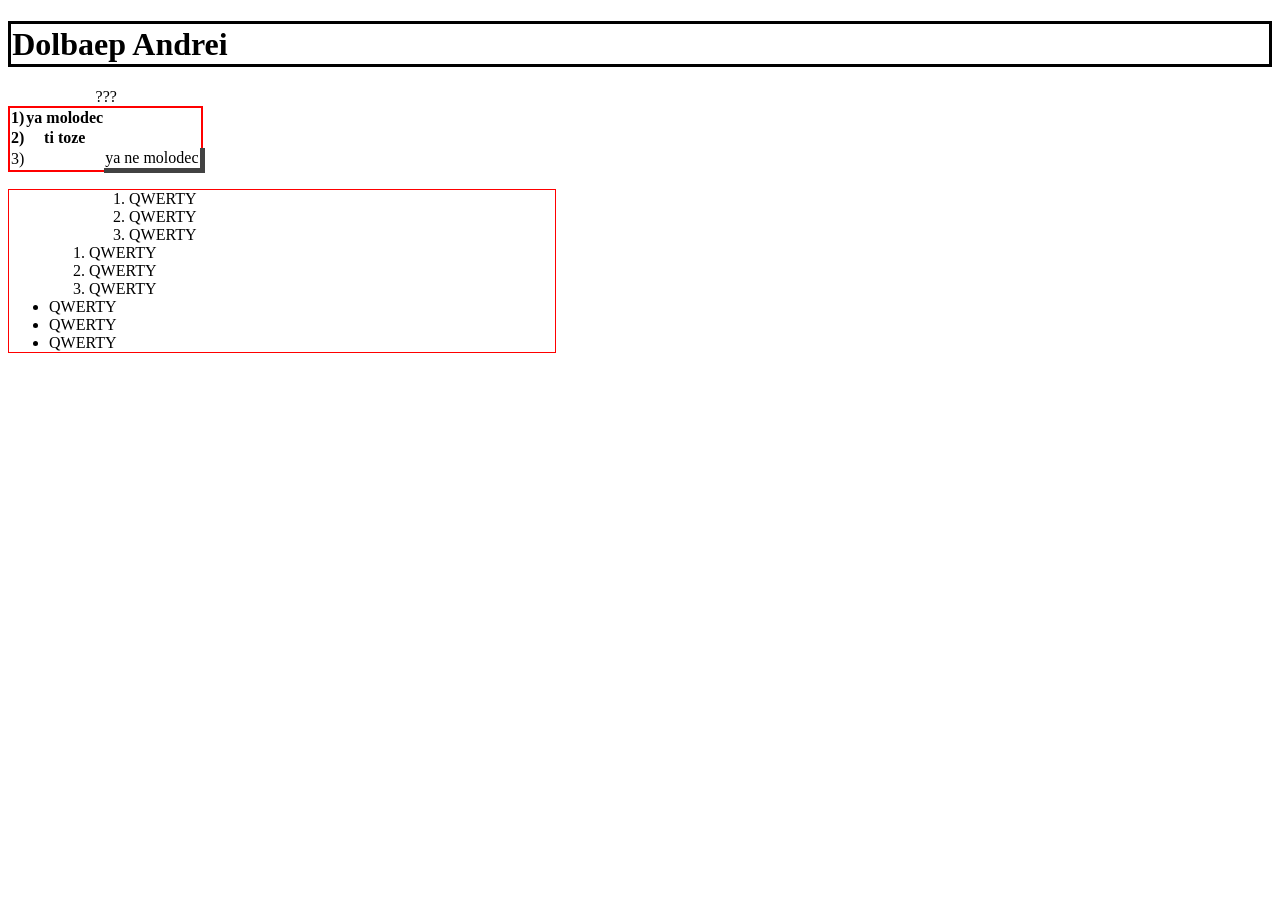
<file: day00/ex01/cv.html>
<!DOCTYPE html>
<html>
    <head>
        <meta charset="utf-8">
        <title>sveta</title>
        <style>
            h1 {
                border-style: solid;
                padding: 0.1%;
            }
            table {
                border-collapse: collapse;
                border-spacing: 0;
                border: 2px solid red;
            }
            ul {
                width: 40%;
                border: 1px solid red;
            }
        </style>
    </head>
    <body>
        <h1>
            Dolbaep Andrei
        </h1>
        <table>
            <caption> ???</caption>
            <tr>
                <th>1)</th><th>ya molodec</th>
            </tr>
            <tr>
                <th>2)</th><th>ti toze</th>
            </tr>
            <tr>
                <td>3)</td><td></td><td style="border-right: 5px solid #424242; border-bottom: 5px solid #424242;">ya ne molodec</td>
            </tr>
        </table>
        <ul>
            <ol>
                <ol>
                    <li>QWERTY</li>
                    <li>QWERTY</li>
                    <li>QWERTY</li>
                </ol>
            </ol>
            <ol>
                <li>QWERTY</li>
                <li>QWERTY</li>
                <li>QWERTY</li>
            </ol>
            <li>QWERTY</li>
            <li>QWERTY</li>
            <li>QWERTY</li>
        </ul>
    </body>
</html>
</file>
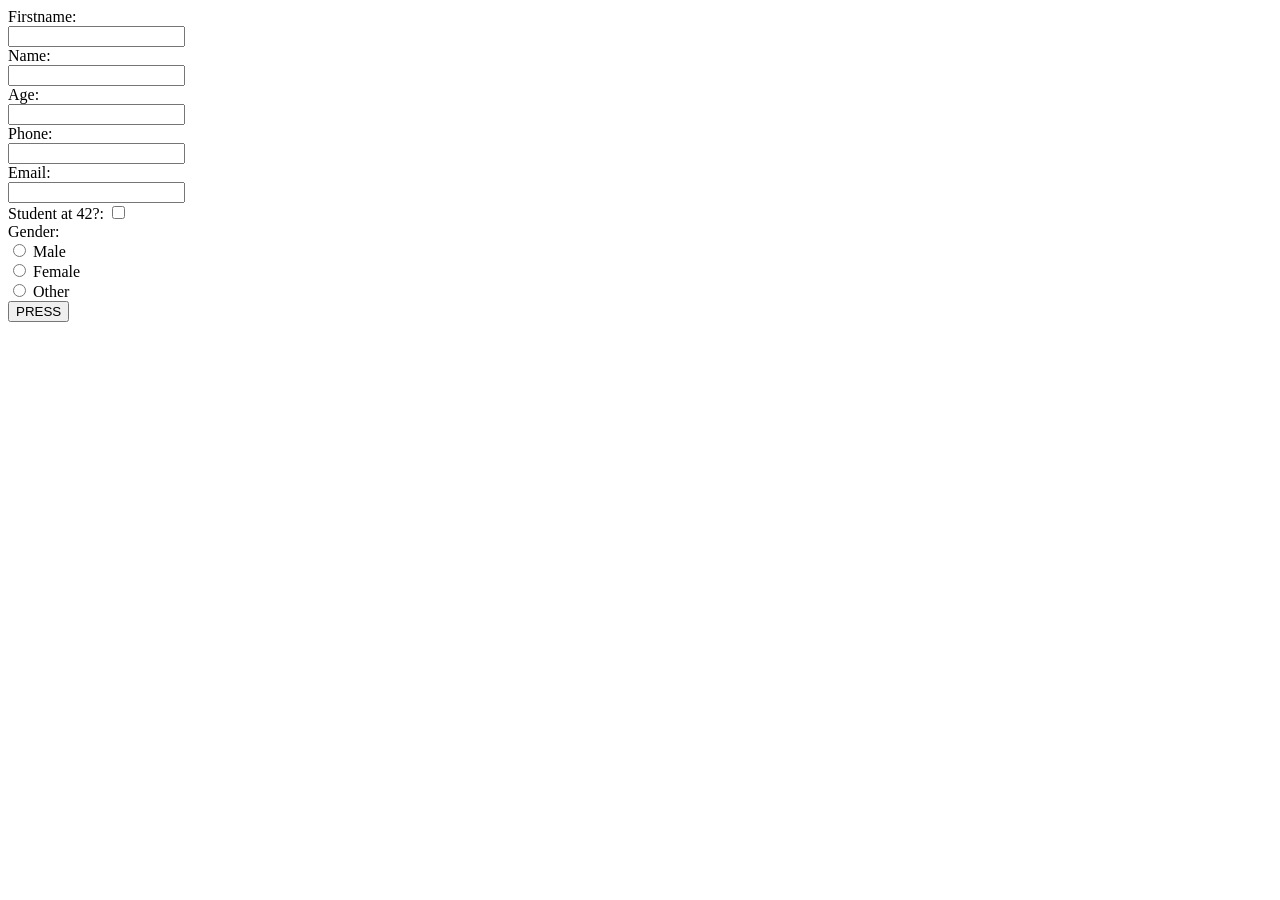
<file: day00/ex02/form.html>
<!DOCTYPE html>
<html>
    <head>
        <meta charset = "utf-8">
        <title>ex02</title>
        <script type="text/javascript" src="popup.js"></script>
    </head>
    <body>
        <form>
            <label for="Firstname">Firstname:</label><br>
            <input type="text" id="firstname" name="firstname"><br>
            <label for="Name">Name:</label><br>
            <input type="text" id="name" name="name"><br>

            <label for="Age">Age:</label><br>
            <input type="number" id="age" name="age"><br>
            <label for="Phone">Phone:</label><br>
            <input type="tel" id="phone" name="phone"><br>
            <label for="Email">Email:</label><br>
            <input type="email" id="email" name="email"><br>
            <label for="Student at 42?">Student at 42?:</label>
            <input type="checkbox" id="student" name="student"><br>
            <label for="Gender">Gender:</label><br>
            <input type="radio" id="gender_male" name="gender" value="male"> Male<br>
            <input type="radio" id="gender_female" name="gender" value="female"> Female<br>
            <input type="radio" id="gender_other" name="gender" value="other"> Other<br>
            <button onclick="displayFormContents()"> PRESS</button>
        </form>
    </body>
</html>
</file>
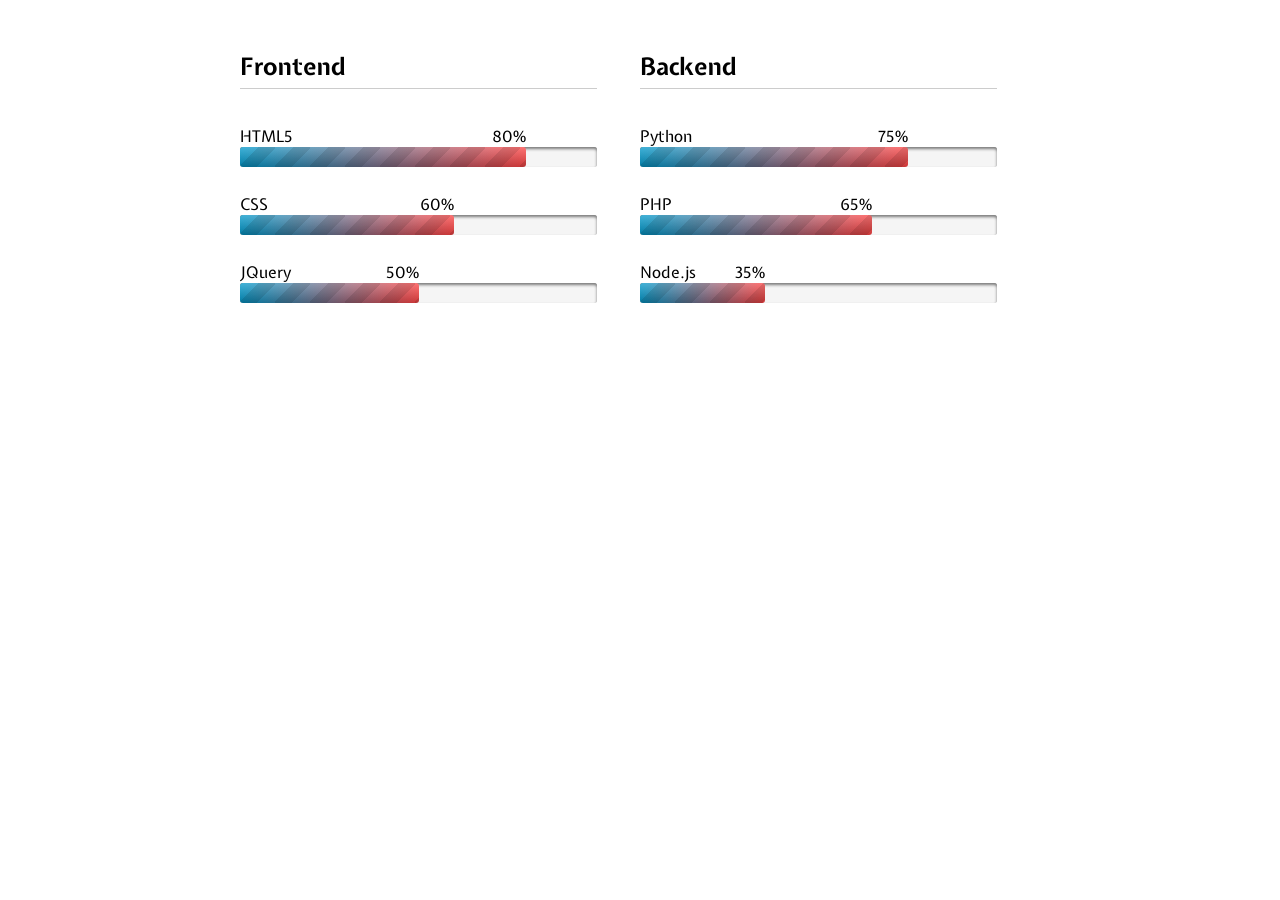
<file: day00/ex03/copy.html>
<!DOCTYPE html>
<html>
    <head>
        <meta charset="utf-8">
        <title>ex03</title>
        <link rel="stylesheet" type="text/css" href="style.css">
    </head>
    <body>
        <ul>
            <li>
                <h2>Frontend</h2>
                <p style="width: 80%;" data-value="80">HTML5</p>
                <progress max="100" value="80" class="html5">
                </progress>

                <p style="width: 60%;" data-value="60">CSS</p>
                <progress max="100" value="60" class="html5">
                </progress>

                <p style="width: 50%;" data-value="50">JQuery</p>
                <progress max="100" value="50" class="html5">
                </progress>
            </li>
            <li>
                <h2>Backend</h2>
                <p style="width: 75%;" data-value="75">Python</p>
                <progress max="100" value="75" class="html5">
                </progress>

                <p style="width: 65%;" data-value="65">PHP</p>
                <progress max="100" value="65" class="html5">
                </progress>
                
                <p style="width: 35%;" data-value="35">Node.js</p>
                <progress max="100" value="35" class="html5">
                </progress>
            </li>
    </body>
</html>
</file>
<file: day00/ex03/style.css>
@import url(http://fonts.googleapis.com/css?family=Expletus+Sans);

/* Basic resets */

* {
	margin:0; padding:0;
	box-sizing: border-box;
}

body {
margin: 50px auto 0;
max-width: 800px;

font-family: "Expletus Sans", sans-serif;
}

li {

	width: 50%;
	float: left;
	list-style-type: none;

	padding-right: 5.3333333%;
}

li:nth-child(even) { margin-bottom: 5em;}

h2 {
	margin: 0 0 1.5em;
	border-bottom: 1px solid #ccc;

	padding: 0 0 .25em;
}

/* Styling an indeterminate progress bar */

progress:not(value) {
	/* Add your styles here. As part of this walkthrough we will focus only on determinate progress bars. */
}

/* Styling the determinate progress element */

progress[value] {
	/* Get rid of the default appearance */
	appearance: none;

	/* This unfortunately leaves a trail of border behind in Firefox and Opera. We can remove that by setting the border to none. */
	border: none;

	/* Add dimensions */
	width: 100%; height: 20px;

	/* Although firefox doesn't provide any additional pseudo class to style the progress element container, any style applied here works on the container. */
	  background-color: whiteSmoke;
	  border-radius: 3px;
	  box-shadow: 0 2px 3px rgba(0,0,0,.5) inset;

	/* Of all IE, only IE10 supports progress element that too partially. It only allows to change the background-color of the progress value using the 'color' attribute. */
	color: royalblue;

	position: relative;
	margin: 0 0 1.5em;
}

/*
Webkit browsers provide two pseudo classes that can be use to style HTML5 progress element.
-webkit-progress-bar -> To style the progress element container
-webkit-progress-value -> To style the progress element value.
*/

progress[value]::-webkit-progress-bar {
	background-color: whiteSmoke;
	border-radius: 3px;
	box-shadow: 0 2px 3px rgba(0,0,0,.5) inset;
}

progress[value]::-webkit-progress-value {
	position: relative;

	background-size: 35px 20px, 100% 100%, 100% 100%;
	border-radius:3px;

	/* Let's animate this */
	animation: animate-stripes 5s linear infinite;
}

@keyframes animate-stripes { 100% { background-position: -100px 0; } }

/* Let's spice up things little bit by using pseudo elements. */

progress[value]::-webkit-progress-value:after {
	/* Only webkit/blink browsers understand pseudo elements on pseudo classes. A rare phenomenon! */
	content: '';
	position: absolute;

	width:5px; height:5px;
	top:7px; right:7px;

	background-color: white;
	border-radius: 100%;
}

/* Firefox provides a single pseudo class to style the progress element value and not for container. -moz-progress-bar */

progress[value]::-moz-progress-bar {
	/* Gradient background with Stripes */
	background-image:
	-moz-linear-gradient( 135deg,
													 transparent,
													 transparent 33%,
													 rgba(0,0,0,.1) 33%,
													 rgba(0,0,0,.1) 66%,
													 transparent 66%),
    -moz-linear-gradient( top,
														rgba(255, 255, 255, .25),
														rgba(0,0,0,.2)),
     -moz-linear-gradient( left, #09c, #f44);

	background-size: 35px 20px, 100% 100%, 100% 100%;
	border-radius:3px;

	/* Firefox doesn't support CSS3 keyframe animations on progress element. Hence, we did not include animate-stripes in this code block */
}

/* Fallback technique styles */
.progress-bar {
	background-color: whiteSmoke;
	border-radius: 3px;
	box-shadow: 0 2px 3px rgba(0,0,0,.5) inset;

	/* Dimensions should be similar to the parent progress element. */
	width: 100%; height:20px;
}

.progress-bar span {
	background-color: royalblue;
	border-radius: 3px;

	display: block;
	text-indent: -9999px;
}

p[data-value] {

  position: relative;
}

/* The percentage will automatically fall in place as soon as we make the width fluid. Now making widths fluid. */

p[data-value]:after {
	content: attr(data-value) '%';
	position: absolute; right:0;
}





.html5::-webkit-progress-value,
.python::-webkit-progress-value  {
	/* Gradient background with Stripes */
	background-image:
	-webkit-linear-gradient( 135deg,
													 transparent,
													 transparent 33%,
													 rgba(0,0,0,.1) 33%,
													 rgba(0,0,0,.1) 66%,
													 transparent 66%),
    -webkit-linear-gradient( top,
														rgba(255, 255, 255, .25),
														rgba(0,0,0,.2)),
     -webkit-linear-gradient( left, #09c, #f44);
}

.css3::-webkit-progress-value,
.php::-webkit-progress-value
{
	/* Gradient background with Stripes */
	background-image:
	-webkit-linear-gradient( 135deg,
													 transparent,
													 transparent 33%,
													 rgba(0,0,0,.1) 33%,
													 rgba(0,0,0,.1) 66%,
													 transparent 66%),
    -webkit-linear-gradient( top,
														rgba(255, 255, 255, .25),
														rgba(0,0,0,.2)),
     -webkit-linear-gradient( left, #09c, #ff0);
}

.jquery::-webkit-progress-value,
.node-js::-webkit-progress-value
{
	/* Gradient background with Stripes */
	background-image:
	-webkit-linear-gradient( 135deg,
													 transparent,
													 transparent 33%,
													 rgba(0,0,0,.1) 33%,
													 rgba(0,0,0,.1) 66%,
													 transparent 66%),
    -webkit-linear-gradient( top,
														rgba(255, 255, 255, .25),
														rgba(0,0,0,.2)),
     -webkit-linear-gradient( left, #09c, #690);
}

/* Similarly, for Mozillaa. Unfortunately combining the styles for different browsers will break every other browser. Hence, we need a separate block. */

.html5::-moz-progress-bar,
.php::-moz-progress-bar {
	/* Gradient background with Stripes */
	background-image:
	-moz-linear-gradient( 135deg,
													 transparent,
													 transparent 33%,
													 rgba(0,0,0,.1) 33%,
													 rgba(0,0,0,.1) 66%,
													 transparent 66%),
    -moz-linear-gradient( top,
														rgba(255, 255, 255, .25),
														rgba(0,0,0,.2)),
     -moz-linear-gradient( left, #09c, #f44);
}

.css3::-moz-progress-bar,
.php::-moz-progress-bar 
{
	/* Gradient background with Stripes */
	background-image:
	-moz-linear-gradient( 135deg,
													 transparent,
													 transparent 33%,
													 rgba(0,0,0,.1) 33%,
													 rgba(0,0,0,.1) 66%,
													 transparent 66%),
    -moz-linear-gradient( top,
														rgba(255, 255, 255, .25),
														rgba(0,0,0,.2)),
     -moz-linear-gradient( left, #09c, #ff0);
}

.jquery::-moz-progress-bar,
.node-js::-moz-progress-bar {
	/* Gradient background with Stripes */
	background-image:
	-moz-linear-gradient( 135deg,
													 transparent,
													 transparent 33%,
													 rgba(0,0,0,.1) 33%,
													 rgba(0,0,0,.1) 66%,
													 transparent 66%),
    -moz-linear-gradient( top,
														rgba(255, 255, 255, .25),
														rgba(0,0,0,.2)),
     -moz-linear-gradient( left, #09c, #690);
}

/* Now we are good to duplicate html code for other skills and then add the css code for the new skill based on data-skill */


/* THE END */
</file>
